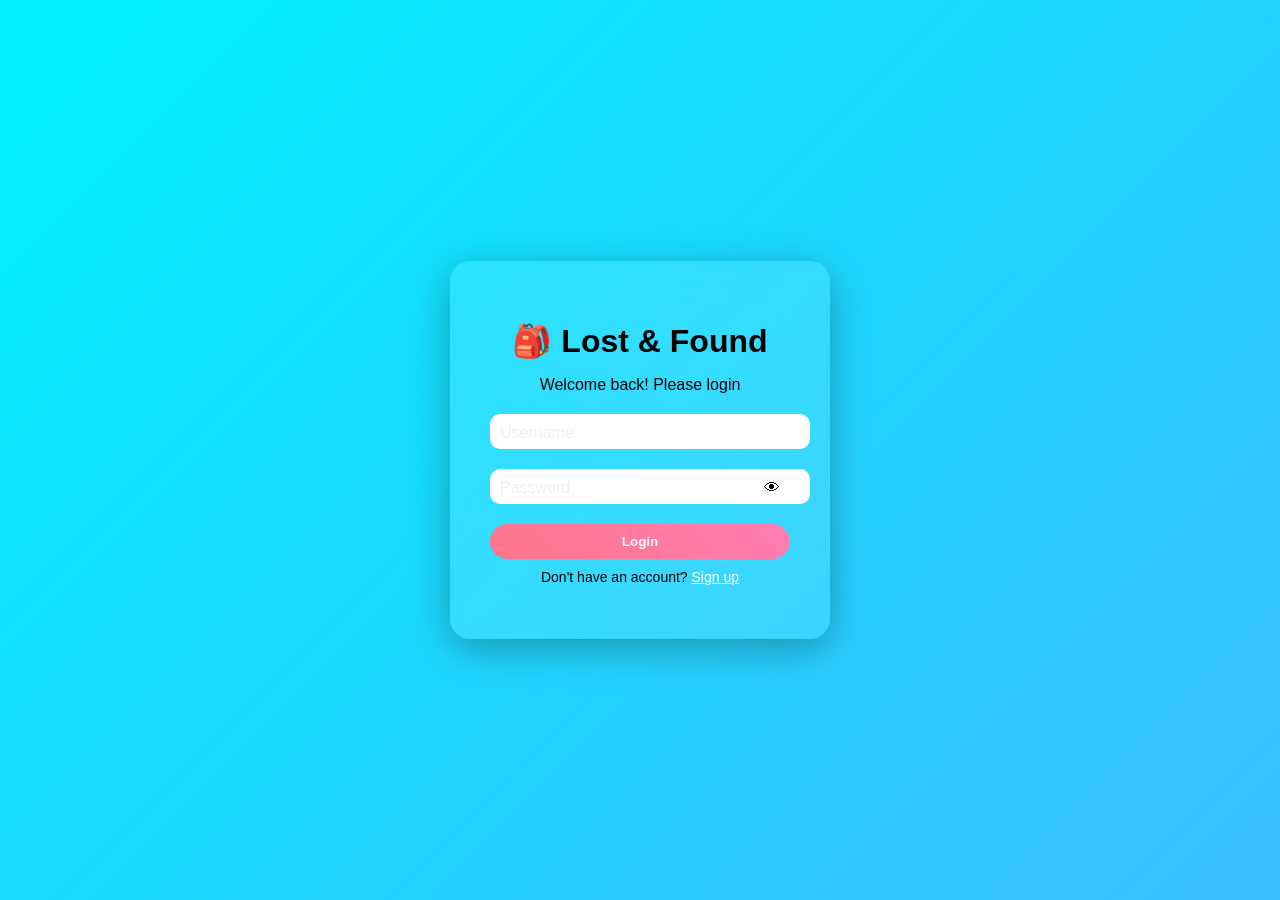
<file: index.html>
<!DOCTYPE html>
<html lang="en">
<head>
    <title>Lost & Found Portal</title>
    <link rel="stylesheet" href="style.css">
</head>
<body>

<div class="navbar">
    <h1><b>🎒 Lost & Found</b></h1>
    <button onclick="toggleTheme()">🌙</button>
    <button onclick="logout()">Logout</button>
    <h3 id="points"></h3>
<h3 id="badge"></h3>
</div>

<div class="main">

    <div class="form-section">
        <div class="form-card">
            <h2>Report Item</h2>

            
            <input type="text" id="name" placeholder="Item Name">
            <input type="text" id="desc" placeholder="Description">
            <input type="text" id="location" placeholder="Location">
            <input type="text" id="contact" placeholder="Contact Info">
            <input type="number" id="value" placeholder="Estimated Value (₹)">

            <select id="type">
                <option value="Lost">Lost</option>
                <option value="Found">Found</option>
            </select>

            <select id="category">
                <option value="General">General</option>
                <option value="Electronics">Electronics</option>
                <option value="Clothing">Clothing</option>
                <option value="Documents">Documents</option>
            </select>

            <input type="file" id="image" onchange="previewImage()">
            <img id="preview">

           <button type="button" onclick="addItem()">Submit</button>
        </div>
    </div>

   
    <div class="items-section">
        <input type="text" id="search" placeholder="🔍 Search items...">
        <div id="items"></div>
    </div>

</div>
<div class="filters">
    <button onclick="filterItems('all')">All</button>
    <button onclick="filterItems('Lost')">Lost</button>
    <button onclick="filterItems('Found')">Found</button>
    <button onclick="filterItems('unclaimed')">Unclaimed</button>
</div>
<div class="stats">
    <div>Total: <span id="total"></span></div>
    <div>Lost: <span id="lostCount"></span></div>
    <div>Found: <span id="foundCount"></span></div>
</div>
<div id="toast"></div>
<h3 id="user"></h3>
<script src="script.js"></script>
</body>
</html>
</file>
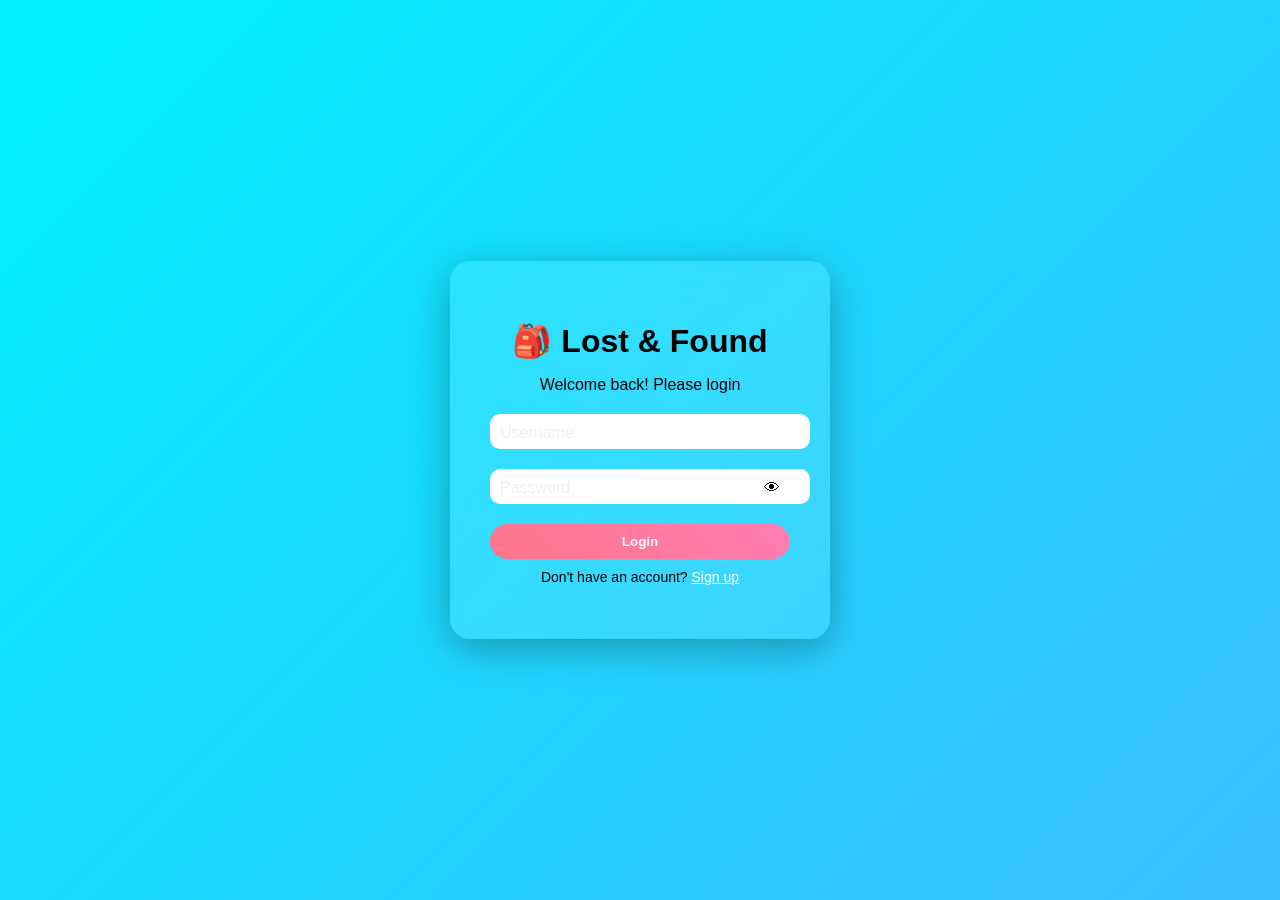
<file: login.html>
<!DOCTYPE html>
<html lang="en">
<head>
    <title>Login - Lost & Found</title>
    <link rel="stylesheet" href="login.css">
</head>
<body>

<div class="container">

    <div class="login-card">
        <h1>🎒 Lost & Found</h1>
        <p>Welcome back! Please login</p>

        <div class="input-group">
            <input type="text" required>
            <label>Username</label>
        </div>

        <div class="input-group">
            <input type="password" id="password" required>
            <label>Password</label>
            <span onclick="togglePassword()">👁</span>
        </div>

        <button onclick="login()">Login</button>

        <p class="extra">Don't have an account? <a href="signup.html">Sign up</a></p>
    </div>

</div>

<script src="login.js"></script>
</body>
</html>
</file>
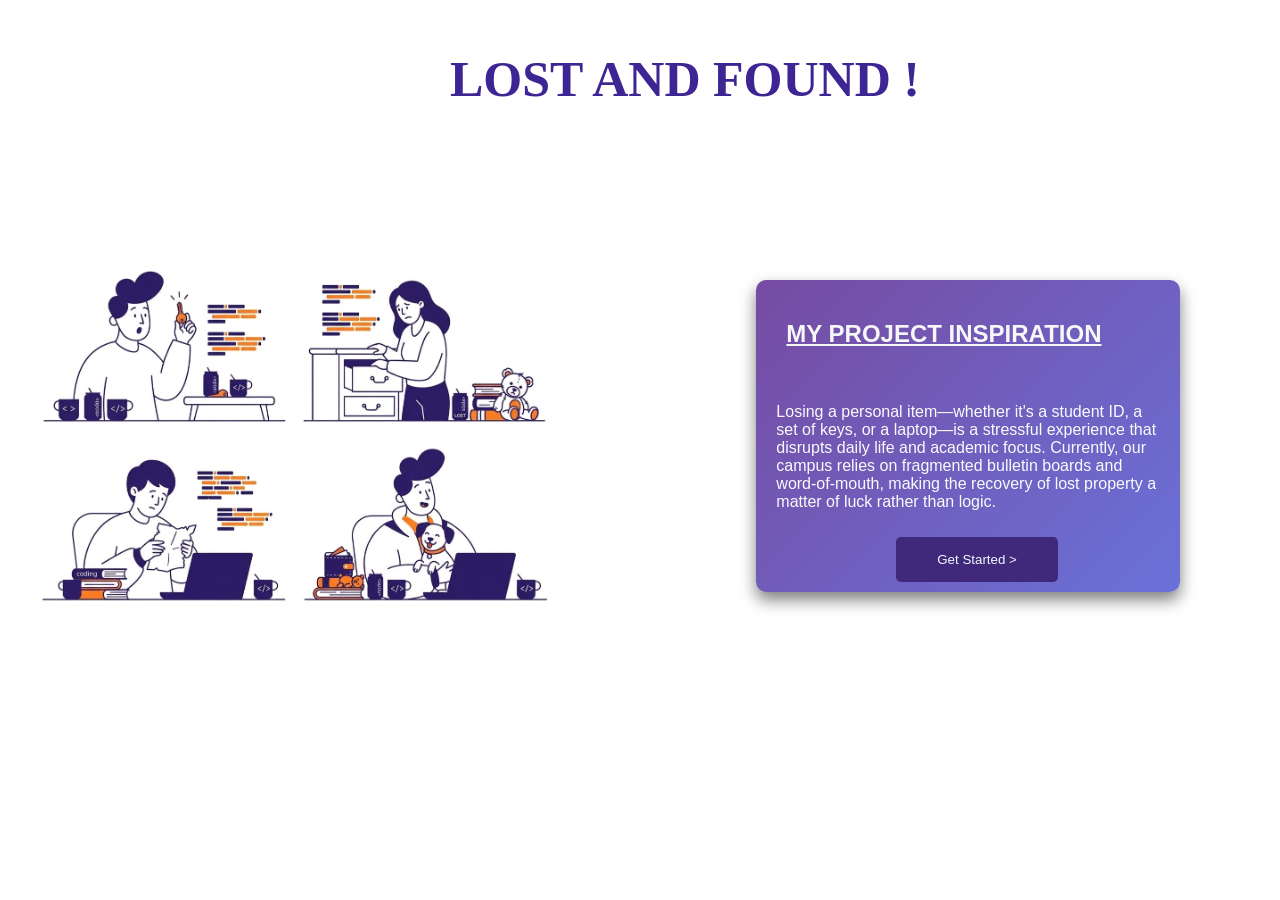
<file: main.html>
<!DOCTYPE html>
<html lang="en">
<head>
  <meta charset="UTF-8">
  <meta name="viewport" content="width=device-width, initial-scale=1.0">
  <title></title>
  <link rel="stylesheet" href="./main.css">
</head>
<body>
  <div class="header">
    <h1>LOST AND FOUND !</h1>
      <div class="container">
        <img src="./WhatsApp Image 2026-03-30 at 14.54.29.jpeg" alt="" class="img">
        <div class="card">
          <h2><u>MY PROJECT INSPIRATION</u></h2>
          <div class="content">
            <p>Losing a personal item—whether it's a student ID, a set of keys, or a laptop—is a stressful experience that disrupts daily life and academic focus. Currently, our campus relies on fragmented bulletin boards and word-of-mouth, making the recovery of lost property a matter of luck rather than logic.</p>

            <a href="login.html"><button type="button"  class="btn">Get Started ></button></a>
          </div>
        </div>
    </div>
  </div>
</body>
</html>
</file>
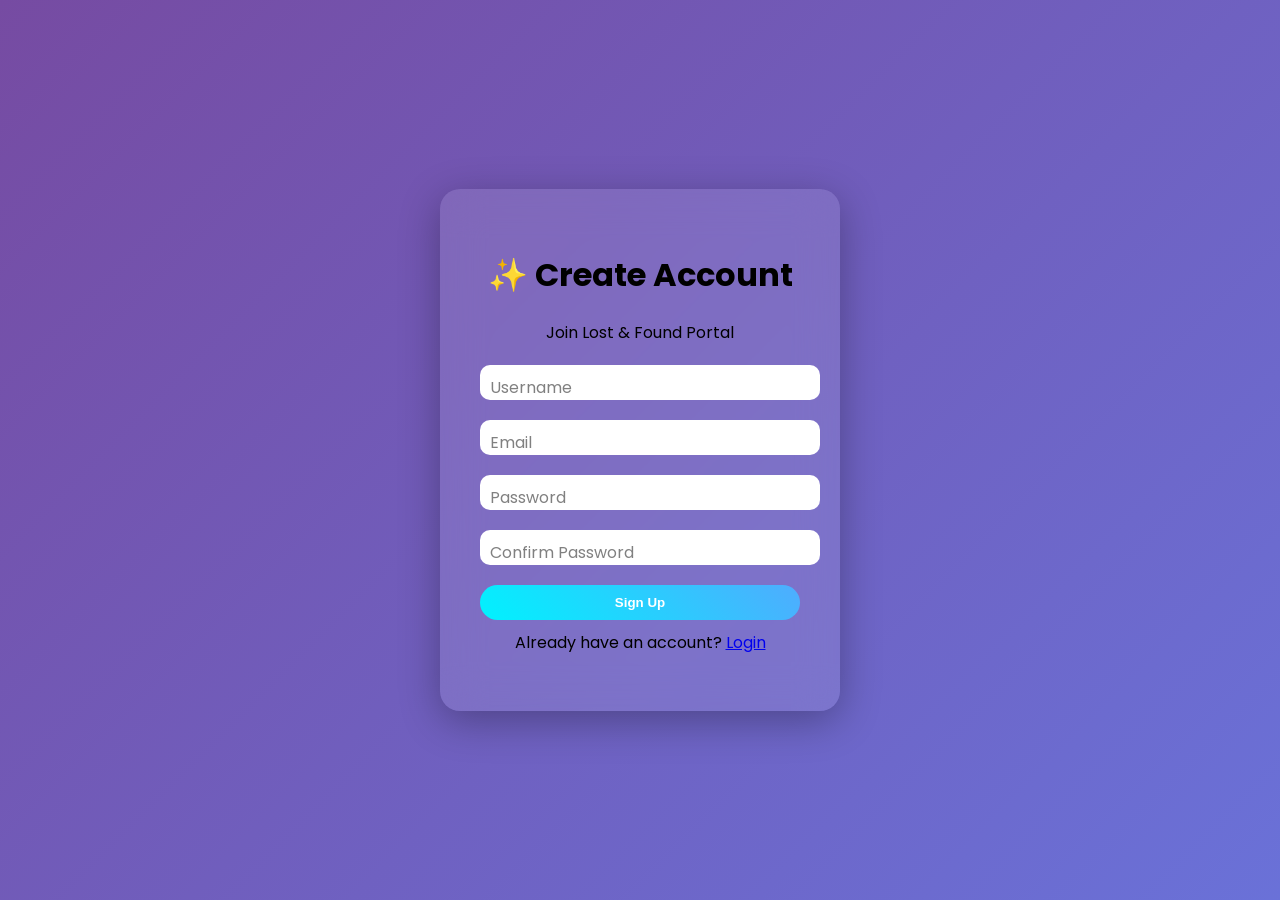
<file: signup.html>
<!DOCTYPE html>
<html lang="en">
<head>
    <title>Sign Up - Lost & Found</title>
    <link rel="stylesheet" href="signup.css">
    <link href="https://fonts.googleapis.com/css2?family=Poppins:wght@300;500;700&display=swap" rel="stylesheet">
</head>
<body>

<div class="container">

    <div class="signup-card">
        <h1>✨ Create Account</h1>
        <p>Join Lost & Found Portal</p>

        <div class="input-group">
            <input type="text" id="username" required>
            <label>Username</label>
        </div>

        <div class="input-group">
            <input type="email" id="email" required>
            <label>Email</label>
        </div>

        <div class="input-group">
            <input type="password" id="password" required>
            <label>Password</label>
        </div>

        <div class="input-group">
            <input type="password" id="confirm" required>
            <label>Confirm Password</label>
        </div>

        <button onclick="signup()">Sign Up</button>

        <p class="extra">
            Already have an account? <a href="login.html">Login</a>
        </p>
    </div>

</div>

<script src="signup.js"></script>
</body>
</html>
</file>
<file: style.css>
body {
    margin: 0;
    font-family: 'Poppins', sans-serif;
    background: linear-gradient(135deg, #667eea, #764ba2);
    color: white;
    transition: 0.3s;
}


.navbar {
    display: flex;
    justify-content: space-between;
    padding: 15px 30px;
    backdrop-filter: blur(15px);
    background: rgba(121, 210, 213, 0.1);
}


.main {
    display: flex;
    gap: 20px;
    padding: 20px;
}


.form-section {
    width: 30%;
}


.items-section {
    width: 70%;
}


.form-card {
   background: rgba(255,255,255,0.1);
    backdrop-filter: blur(20px);
    padding: 20px;
    border-radius: 20px;
}


input, select {
    width: 100%;
    padding: 10px;
    margin: 8px 0;
    border-radius: 10px;
    border: none;
}


button {
    background: linear-gradient(45deg, #ff758c, #ff7eb3);
    border: none;
    padding: 10px 20px;
    border-radius: 20px;
    cursor: pointer;
    transition: 0.3s;
}

button:hover {
    transform: scale(1.1);
}


#search {
    width: 100%;
    padding: 12px;
    border-radius: 20px;
    margin-bottom: 15px;
}


#items {
    display: grid;
    grid-template-columns: repeat(auto-fit, minmax(250px, 1fr));
    gap: 15px;
}


.card {
    background: rgba(255,255,255,0.1);
    backdrop-filter: blur(20px);
    padding: 15px;
    border-radius: 15px;
    transition: 0.3s;
    
    overflow: hidden; 
}


.card:hover {
    transform: translateY(-8px) scale(1.03);
}

.card img {
    width: 100%;
    max-height: 200px;
    max-width: 150px;
    aspect-ratio: 4/3;
    object-fit: cover;
    border-radius: 10px;
    filter: blur();
}


.badge {
    padding: 5px 10px;
    border-radius: 20px;
    font-size: 12px;
}

.lost { background: red; }
.found { background: green; }


.dark {
    background: #121212;
}
.filters {
    margin-bottom: 15px;
}

.filters button {
    margin-right: 10px;
    padding: 8px 15px;
    border-radius: 20px;
    border: none;
    cursor: pointer;
}
.stats {
    display: flex;
    gap: 20px;
    margin-bottom: 15px;
}

.stats div {
    background: rgba(255,255,255,0.1);
    padding: 10px;
    border-radius: 10px;
}
#toast {
    position: fixed;
    bottom: 20px;
    right: 20px;
    background: #333;
    padding: 10px 20px;
    border-radius: 10px;
    display: none;
}
#preview {
    width: 100%;
    max-height: 200px;
    object-fit: cover;
    border-radius: 10px;
    display: none;
    margin-top: 10px;
}
</file>
<file: login.css>
body {
    margin: 0;
    height: 100vh;
    font-family: 'Poppins', sans-serif;
    
    background: linear-gradient(-45deg, #667eea, #764ba2, #4facfe, #00f2fe);
    background-size: 400% 400%;
    animation: gradientMove 10s ease infinite;

    display: flex;
    justify-content: center;
    align-items: center;
}


@keyframes gradientMove {
    0% { background-position: 0% }
    50% { background-position: 100% }
    100% { background-position: 0% }
}


.login-card {
    background: rgba(255,255,255,0.1);
    backdrop-filter: blur(20px);
    padding: 40px;
    border-radius: 20px;
    width: 300px;
    text-align: center;
    box-shadow: 0 10px 40px rgba(0,0,0,0.3);
    animation: fadeIn 1s ease;
}

@keyframes fadeIn {
    from { opacity: 0; transform: translateY(30px);}
    to { opacity: 1; transform: translateY(0);}
}

.login-card h1 {
    margin-bottom: 10px;
}

.input-group {
    position: relative;
    margin: 20px 0;
}

.input-group input {
    width: 100%;
    padding: 10px;
    border: none;
    border-radius: 10px;
    outline: none;
}

.input-group label {
    position: absolute;
    left: 10px;
    top: 10px;
    color: rgb(240, 238, 238);
    transition: 0.3s;
}


.input-group input:focus + label,
.input-group input:valid + label {
    top: -15px;
    font-size: 12px;
    color: #faf8f8;
}


.input-group span {
    position: absolute;
    right: 10px;
    top: 10px;
    cursor: pointer;
}


button {
    width: 100%;
    padding: 10px;
    border: none;
    border-radius: 25px;
    background: linear-gradient(45deg, #ff758c, #ff7eb3);
    color: white;
    font-weight: bold;
    cursor: pointer;
    transition: 0.3s;
}

button:hover {
    transform: scale(1.05);
}


.extra {
    margin-top: 10px;
    font-size: 14px;
}

.extra a {
    color: #fff;
    text-decoration: underline;
}
</file>
<file: main.css>
body {
  margin: 0;
  padding: 0;

}

.container {
  display: flex;
  align-items: center;
  margin-top: 10%
}

.img {
  width: 550px;
  height: 400px;
  margin-left: 30px;
  
}

.card {
  width: 500px;
  display: flex;
  flex-direction: column;
  margin-left: 200px;
  margin-right: 100px;
  border : none ;
  padding: 10px ;
  box-shadow: 0 8px 16px 0 rgba(0 ,0 ,0 ,0.5);
  border-radius: 10px ;
  background: linear-gradient(-45deg, #ff758c, #ff7eb3, #667eea, #764ba2);
  background-size: 400% 400%;
  animation: gradientMove 10s ease infinite;

}

.btn {
  background-color: #40287a;
  color: aliceblue;
  width: 40%;
  height: 5vh;
  border: none;
  border-radius: 5px ;
  margin-left: 130px;
}

.btn:hover {
  background-color: #170a52;
}

h2 {
  color: rgb(246, 247, 248);
  font-family: Arial, Helvetica, sans-serif;
  padding: 10px;
  margin-left: 10px;
}

p {
  color: rgb(249, 251, 252);
  padding: 10px;
  font-family: 'Franklin Gothic Medium', 'Arial Narrow', Arial, sans-serif;

}

h1 {
  margin-left: 450px;
  margin-top: 50px;
  font-size:50px;
  color: #3d2594;
}
</file>
<file: signup.css>
body {
    margin: 0;
    height: 100vh;
    font-family: 'Poppins', sans-serif;

    background: linear-gradient(-45deg, #ff758c, #ff7eb3, #667eea, #764ba2);
    background-size: 400% 400%;
    animation: gradientMove 10s ease infinite;

    display: flex;
    justify-content: center;
    align-items: center;
}

@keyframes gradientMove {
    0% { background-position: 0% }
    50% { background-position: 100% }
    100% { background-position: 0% }
}


.signup-card {
    background: rgba(255,255,255,0.1);
    backdrop-filter: blur(20px);
    padding: 40px;
    border-radius: 20px;
    width: 320px;
    text-align: center;
    box-shadow: 0 10px 40px rgba(0,0,0,0.3);
}


.input-group {
    position: relative;
    margin: 20px 0;
}

.input-group input {
    width: 100%;
    padding: 10px;
    border-radius: 10px;
    border: none;
    outline: none;
}

.input-group label {
    position: absolute;
    left: 10px;
    top: 10px;
    color: gray;
    transition: 0.3s;
}

.input-group input:focus + label,
.input-group input:valid + label {
    top: -16px;
    font-size: 12px;
    color: white;
}


button {
    width: 100%;
    padding: 10px;
    border-radius: 25px;
    border: none;
    background: linear-gradient(45deg, #00f2fe, #4facfe);
    color: white;
    font-weight: bold;
    cursor: pointer;
    transition: 0.3s;
}

button:hover {
    transform: scale(1.05);
}

.extra {
    margin-top: 10px;
}
</file>
